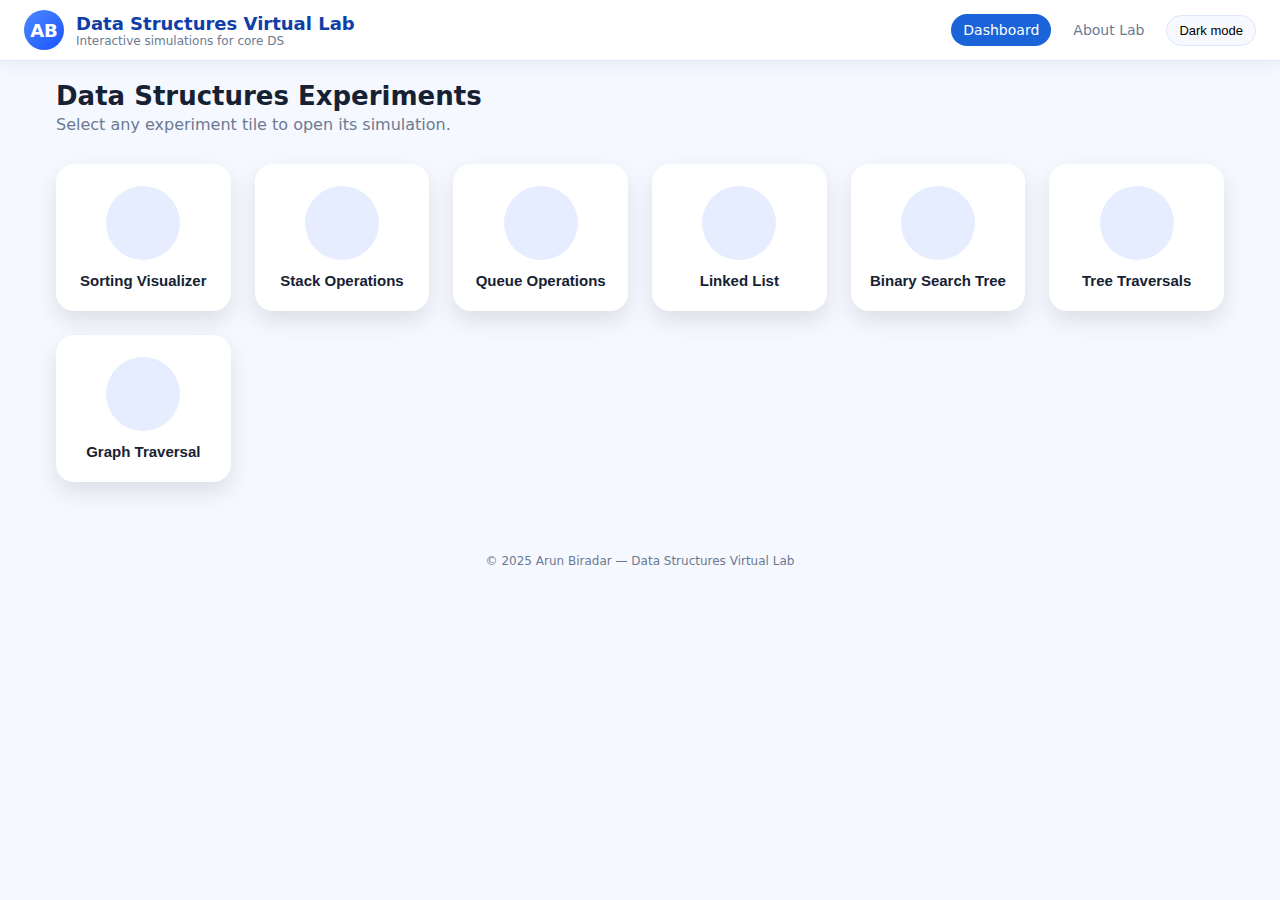
<file: index.html>
<!doctype html>
<html lang="en">
<head>
  <meta charset="utf-8" />
  <meta name="viewport" content="width=device-width, initial-scale=1" />
  <title>Data Structures Virtual Lab</title>
  <link rel="stylesheet" href="style.css" />
</head>
<body>
  <!-- Horizontal navbar -->
  <header class="navbar">
    <div class="nav-left">
      <div class="logo-circle">AB</div>
      <div>
        <div class="brand-title">Data Structures Virtual Lab</div>
        <div class="brand-sub">Interactive simulations for core DS</div>
      </div>
    </div>
    <div class="nav-right">
      <a href="index.html" class="nav-link active">Dashboard</a>
      <a href="DS.html" class="nav-link">About Lab</a>
      <button id="themeToggle">Dark mode</button>
    </div>
  </header>

  <main class="page">
    <section class="hero">
      <h1>Data Structures Experiments</h1>
      <p>Select any experiment tile to open its simulation.</p>
    </section>

    <section class="exp-grid">
  
  <button class="exp-btn" onclick="openExp('sorting')">
    <div class="exp-icon sorting"></div>
    <span>Sorting Visualizer</span>
  </button>

  <button class="exp-btn" onclick="openExp('stack')">
    <div class="exp-icon stack"></div>
    <span>Stack Operations</span>
  </button>

  <button class="exp-btn" onclick="openExp('queue')">
    <div class="exp-icon queue"></div>
    <span>Queue Operations</span>
  </button>

  <button class="exp-btn" onclick="openExp('linkedlist')">
    <div class="exp-icon ll"></div>
    <span>Linked List</span>
  </button>

  <button class="exp-btn" onclick="openExp('bst')">
    <div class="exp-icon bst"></div>
    <span>Binary Search Tree</span>
  </button>

  <button class="exp-btn" onclick="openExp('tree')">
    <div class="exp-icon tree"></div>
    <span>Tree Traversals</span>
  </button>

  <button class="exp-btn" onclick="openExp('graph')">
    <div class="exp-icon graph"></div>
    <span>Graph Traversal</span>
  </button>

</section>

  </main>

  <footer class="footer">© 2025 Arun Biradar — Data Structures Virtual Lab</footer>

  <script>
    // open experiment
    function openExp(mod) {
      location.href = 'simulation.html?mod=' + mod;
    }

    // dark mode toggle
    const btn = document.getElementById('themeToggle');
    function applyTheme() {
      if (localStorage.getItem('theme') === 'dark') {
        document.body.classList.add('dark');
        btn.textContent = 'Light mode';
      } else {
        document.body.classList.remove('dark');
        btn.textContent = 'Dark mode';
      }
    }
    btn.addEventListener('click', () => {
      const current = localStorage.getItem('theme');
      localStorage.setItem('theme', current === 'dark' ? 'light' : 'dark');
      applyTheme();
    });
    applyTheme();
  </script>
</body>
</html>
</file>
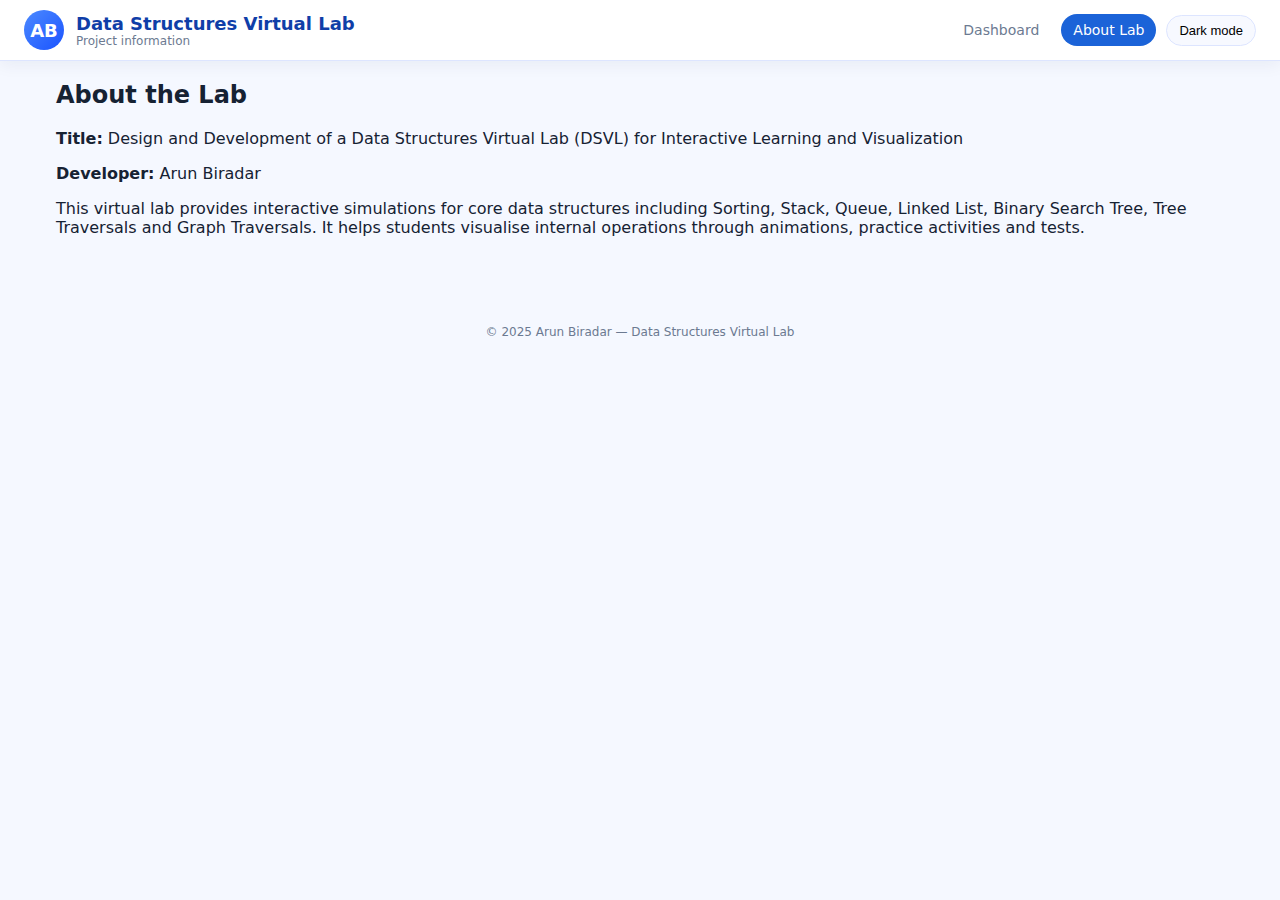
<file: DS.html>
<!doctype html>
<html lang="en">
<head>
  <meta charset="utf-8" />
  <meta name="viewport" content="width=device-width, initial-scale=1" />
  <title>About — DS Virtual Lab</title>
  <link rel="stylesheet" href="style.css" />
</head>
<body>
  <header class="navbar">
    <div class="nav-left">
      <div class="logo-circle">AB</div>
      <div>
        <div class="brand-title">Data Structures Virtual Lab</div>
        <div class="brand-sub">Project information</div>
      </div>
    </div>
    <div class="nav-right">
      <a href="index.html" class="nav-link">Dashboard</a>
      <a href="DS.html" class="nav-link active">About Lab</a>
      <button id="themeToggle">Dark mode</button>
    </div>
  </header>

  <main class="page">
    <article class="card">
      <h2>About the Lab</h2>
      <p><strong>Title:</strong> Design and Development of a Data Structures Virtual Lab (DSVL) for Interactive Learning and Visualization</p>
      <p><strong>Developer:</strong> Arun Biradar</p>
      <p>This virtual lab provides interactive simulations for core data structures including Sorting, Stack, Queue, Linked List, Binary Search Tree, Tree Traversals and Graph Traversals. It helps students visualise internal operations through animations, practice activities and tests.</p>
    </article>
  </main>

  <footer class="footer">© 2025 Arun Biradar — Data Structures Virtual Lab</footer>

  <script>
    const btn = document.getElementById('themeToggle');
    function applyTheme() {
      if (localStorage.getItem('theme') === 'dark') {
        document.body.classList.add('dark');
        btn.textContent = 'Light mode';
      } else {
        document.body.classList.remove('dark');
        btn.textContent = 'Dark mode';
      }
    }
    btn.addEventListener('click', () => {
      const current = localStorage.getItem('theme');
      localStorage.setItem('theme', current === 'dark' ? 'light' : 'dark');
      applyTheme();
    });
    applyTheme();
  </script>
</body>
</html>
</file>
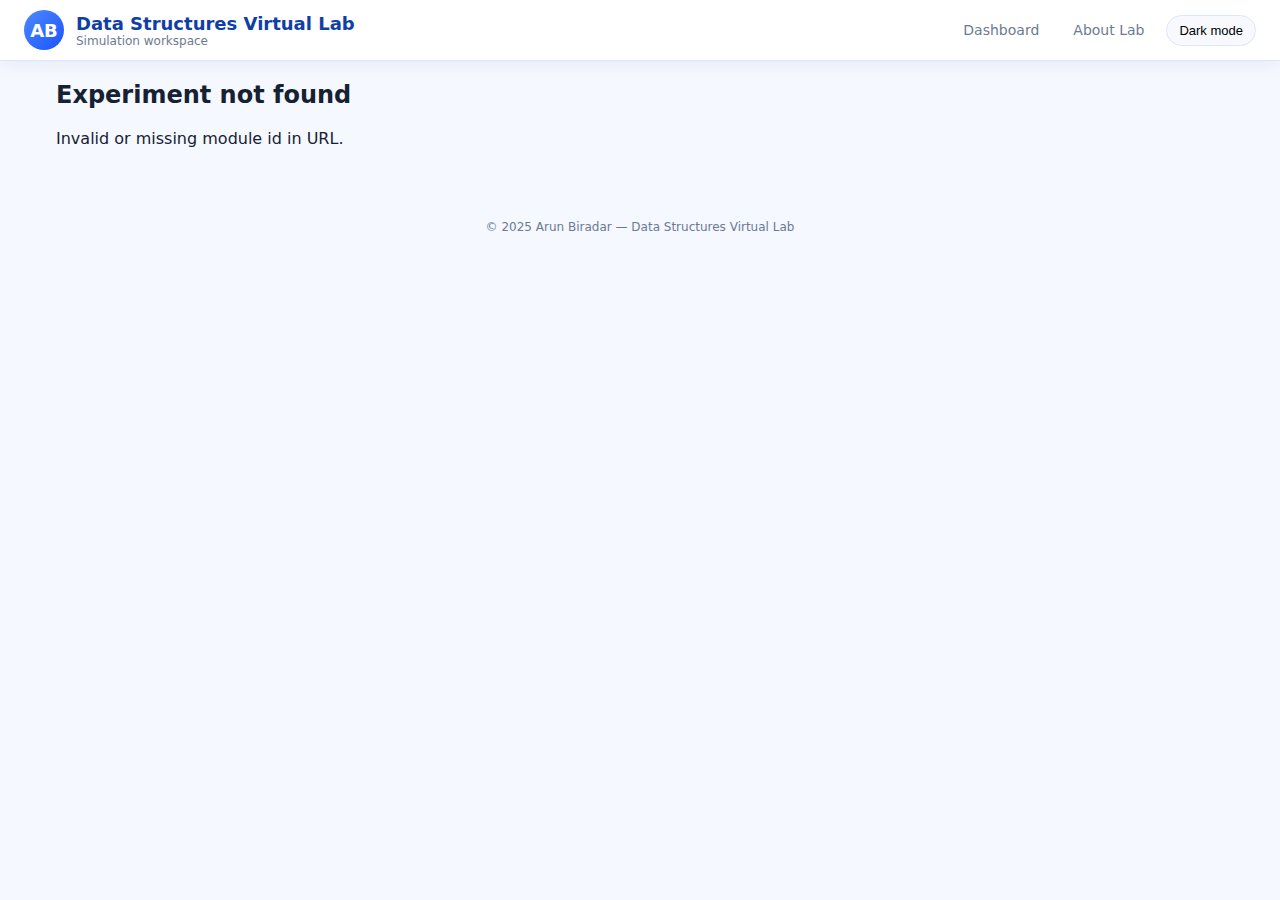
<file: simulation.html>
<!doctype html>
<html lang="en">
<head>
  <meta charset="utf-8" />
  <meta name="viewport" content="width=device-width, initial-scale=1" />
  <title>Simulation — DS Virtual Lab</title>
  <link rel="stylesheet" href="style.css" />
</head>
<body>
  <header class="navbar">
    <div class="nav-left">
      <div class="logo-circle">AB</div>
      <div>
        <div class="brand-title">Data Structures Virtual Lab</div>
        <div class="brand-sub">Simulation workspace</div>
      </div>
    </div>
    <div class="nav-right">
      <a href="index.html" class="nav-link">Dashboard</a>
      <a href="DS.html" class="nav-link">About Lab</a>
      <button id="themeToggle">Dark mode</button>
    </div>
  </header>

  <main class="page">
    <section class="sim-header">
      <h2 id="exp-name">Loading experiment…</h2>
      <p id="module-subtitle" class="subtitle"></p>
    </section>

    <!-- Horizontal Tabs -->
    <nav class="tab-bar" id="tab-bar">
      <!-- built by app.js -->
    </nav>

    <!-- Main content -->
    <section id="content-area" class="card">
      Loading...
    </section>
  </main>

  <footer class="footer">© 2025 Arun Biradar — Data Structures Virtual Lab</footer>

  <script src="app.js"></script>
  <script>
    // dark mode
    const btn = document.getElementById('themeToggle');
    function applyTheme() {
      if (localStorage.getItem('theme') === 'dark') {
        document.body.classList.add('dark');
        btn.textContent = 'Light mode';
      } else {
        document.body.classList.remove('dark');
        btn.textContent = 'Dark mode';
      }
    }
    btn.addEventListener('click', () => {
      const current = localStorage.getItem('theme');
      localStorage.setItem('theme', current === 'dark' ? 'light' : 'dark');
      applyTheme();
    });
    applyTheme();
  </script>
</body>
</html>
</file>
<file: style.css>
/* ===== Global ===== */
:root {
  --bg: #f5f8ff;
  --bg-card: #ffffff;
  --accent: #1b63d8;
  --accent-soft: #e2ebff;
  --accent-strong: #0f3ea8;
  --text-main: #162233;
  --text-muted: #6c7a91;
  --border-soft: #dde5ff;
}

*,
*::before,
*::after {
  box-sizing: border-box;
}

body {
  margin: 0;
  font-family: system-ui, -apple-system, BlinkMacSystemFont, "Segoe UI",
    Roboto, "Helvetica Neue", Arial, sans-serif;
  color: var(--text-main);
  background: var(--bg);
}

/* ===== Top Navbar (horizontal) ===== */
.navbar {
  display: flex;
  align-items: center;
  justify-content: space-between;
  padding: 10px 24px;
  background: var(--bg-card);
  border-bottom: 1px solid var(--border-soft);
  box-shadow: 0 4px 16px rgba(10, 40, 90, 0.06);
  position: sticky;
  top: 0;
  z-index: 20;
}

.nav-left {
  display: flex;
  align-items: center;
  gap: 12px;
}

.logo-circle {
  width: 40px;
  height: 40px;
  border-radius: 50%;
  background: linear-gradient(135deg, #4c8aff, #1a53ff);
  color: #fff;
  display: flex;
  align-items: center;
  justify-content: center;
  font-weight: 700;
  font-size: 18px;
}

.brand-title {
  font-weight: 700;
  color: var(--accent-strong);
  font-size: 18px;
}

.brand-sub {
  font-size: 12px;
  color: var(--text-muted);
}

.nav-right {
  display: flex;
  align-items: center;
  gap: 10px;
}

.nav-link {
  padding: 8px 12px;
  border-radius: 999px;
  text-decoration: none;
  color: var(--text-muted);
  font-size: 14px;
}

.nav-link:hover {
  background: var(--accent-soft);
  color: var(--accent-strong);
}

.nav-link.active {
  background: var(--accent);
  color: #fff;
}

/* Dark mode toggle button */
#themeToggle {
  border-radius: 999px;
  border: 1px solid var(--border-soft);
  padding: 7px 12px;
  background: #f7f9ff;
  font-size: 13px;
  cursor: pointer;
}

/* ===== Main layout ===== */
.page {
  max-width: 1200px;
  margin: 20px auto;
  padding: 0 16px 40px;
}

/* ===== Dashboard Hero ===== */
.hero {
  margin-bottom: 20px;
}

.hero h1 {
  margin: 0 0 4px;
  font-size: 26px;
}

.hero p {
  margin: 0;
  color: var(--text-muted);
}

/* ===== Experiment Button Grid ===== */
.exp-grid {
  display: grid;
  grid-template-columns: repeat(auto-fit, minmax(160px, 1fr));
  gap: 24px;
  margin-top: 30px;
}

/* Main experiment buttons */
.exp-btn {
  background: var(--bg-card);
  border: none;
  border-radius: 18px;
  padding: 22px 10px;
  text-align: center;
  cursor: pointer;
  transition: 0.25s ease;
  box-shadow: 0 10px 22px rgba(0,0,0,0.10);
  width: 100%;
}

.exp-btn:hover {
  transform: translateY(-6px) scale(1.04);
  box-shadow: 0 20px 40px rgba(0,0,0,0.20);
}

/* Icon circles */
.exp-icon {
  width: 74px;
  height: 74px;
  margin: 0 auto 12px;
  border-radius: 50%;
  background: #e6edff;
  display: flex;
  align-items: center;
  justify-content: center;
  background-size: 42px;
  background-repeat: no-repeat;
  background-position: center;
}

/* ===== Correct DS Icons (Final) ===== */

/* Sorting */
.exp-icon.sorting {
  background-image: url('https://cdn-icons-png.flaticon.com/512/10061/10061362.png');
}

/* Stack */
.exp-icon.stack {
  background-image: url('https://cdn-icons-png.flaticon.com/512/9956/9956595.png');
}

/* Queue */
.exp-icon.queue {
  background-image: url('https://cdn-icons-png.flaticon.com/512/9956/9956557.png');
}

/* Linked List */
.exp-icon.ll {
  background-image: url('https://cdn-icons-png.flaticon.com/512/4159/4159885.png');
}

/* BST */
.exp-icon.bst {
  background-image: url('https://cdn-icons-png.flaticon.com/512/9335/9335608.png');
}

/* Tree Traversal */
.exp-icon.tree {
  background-image: url('https://cdn-icons-png.flaticon.com/512/7091/7091153.png');
}

/* Graph Traversal */
.exp-icon.graph {
  background-image: url('https://cdn-icons-png.flaticon.com/512/2103/2103632.png');
}

/* Button text */
.exp-btn span {
  display: block;
  font-size: 15px;
  font-weight: 600;
  margin-top: 4px;
  color: var(--text-main);
}

/* ===== Simulation layout ===== */
.sim-header {
  margin-bottom: 8px;
}

.sim-header h2 {
  margin: 0 0 4px;
}

.sim-header .subtitle {
  margin: 0;
  font-size: 13px;
  color: var(--text-muted);
}

/* Horizontal tabs */
.tab-bar {
  display: flex;
  flex-wrap: wrap;
  gap: 8px;
  margin-bottom: 12px;
}

.tab-btn {
  border-radius: 999px;
  border: 1px solid var(--border-soft);
  padding: 8px 14px;
  background: #f7f9ff;
  font-size: 13px;
  cursor: pointer;
  color: var(--text-muted);
}

.tab-btn.active {
  background: var(--accent);
  color: #fff;
  border-color: var(--accent);
}

.tab-btn:hover:not(.active) {
  background: var(--accent-soft);
}

/* Content area */
#content-area {
  margin-top: 6px;
}

/* Demo generic layout */
.controls {
  display: flex;
  flex-wrap: wrap;
  gap: 8px;
  margin-top: 10px;
}

.btn {
  padding: 8px 12px;
  border-radius: 8px;
  border: 1px solid var(--border-soft);
  background: #fff;
  font-size: 13px;
  cursor: pointer;
}

.btn.primary {
  background: var(--accent);
  color: #fff;
  border-color: var(--accent);
}

.badge {
  display: inline-flex;
  align-items: center;
  padding: 2px 8px;
  border-radius: 999px;
  background: var(--accent-soft);
  color: var(--accent-strong);
  font-size: 11px;
}

/* Observation box */
.obs {
  margin-top: 10px;
  padding: 8px 10px;
  border-radius: 10px;
  border: 1px dashed var(--border-soft);
  font-size: 12px;
  max-height: 130px;
  overflow-y: auto;
  background: #f9fbff;
}

/* Visual containers */
.visual {
  border-radius: 14px;
  border: 1px solid var(--border-soft);
  background: linear-gradient(180deg, #ffffff, #f9fbff);
  padding: 8px;
  min-height: 220px;
}

/* Footer */
.footer {
  text-align: center;
  padding: 12px;
  font-size: 12px;
  color: var(--text-muted);
}

/* ===== Dark mode ===== */
body.dark {
  --bg: #070a12;
  --bg-card: #101625;
  --accent-soft: #1a2643;
  --text-main: #e8eeff;
  --text-muted: #9aa5c3;
  --border-soft: #262f47;
  background: var(--bg);
}

body.dark .card,
body.dark .navbar {
  box-shadow: 0 4px 18px rgba(0, 0, 0, 0.45);
}

body.dark #themeToggle {
  background: #151c2e;
}

/* Small screens */
@media (max-width: 720px) {
  .navbar {
    flex-direction: column;
    align-items: flex-start;
    gap: 6px;
  }
}
</file>
